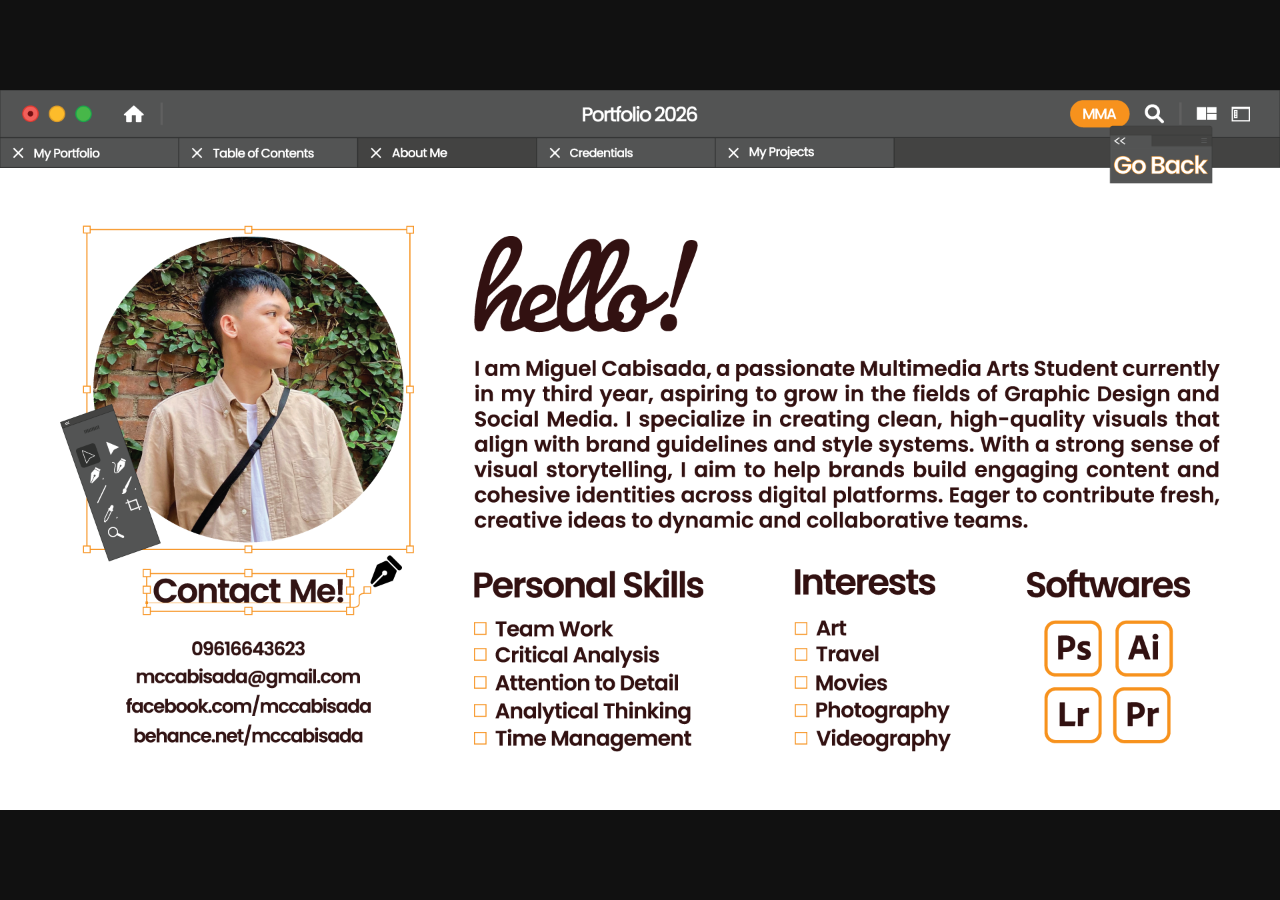
<file: about-me.html>
<!DOCTYPE html>
<html lang="en">
<head>
  <meta charset="UTF-8">
  <title>About Me</title>
  <link rel="stylesheet" href="pages.css">
</head>
<body>

  <div class="page-wrapper">

    <img src="about-me.png" class="page-bg">

    <!-- BACK BUTTON -->
    <img src="back-btn.png" class="back-btn" onclick="goTOC()">

  </div>

  <script src="pages.js"></script>
</body>
</html>
</file>
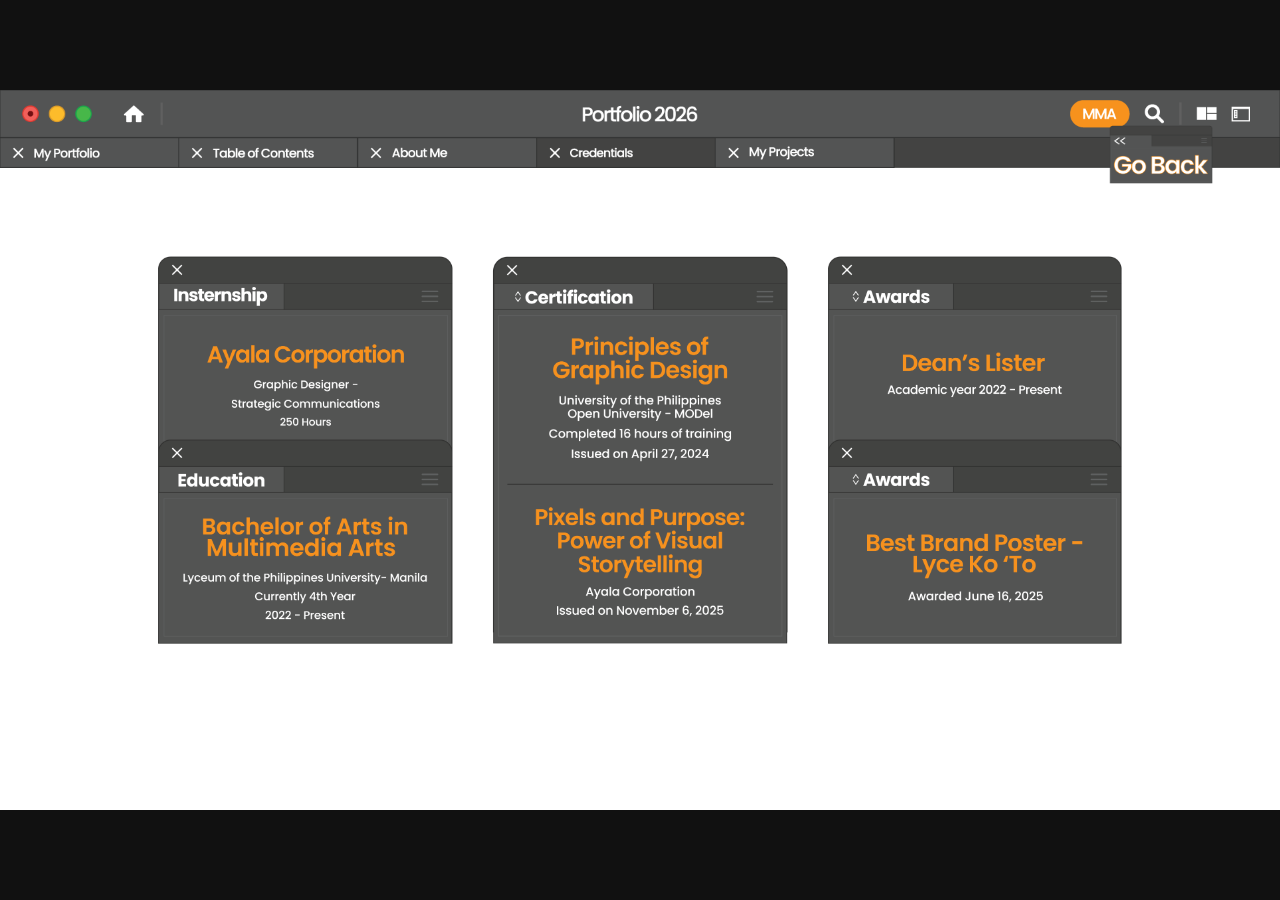
<file: credentials.html>
<!DOCTYPE html>
<html lang="en">
<head>
  <meta charset="UTF-8">
  <title>Credentials</title>
  <link rel="stylesheet" href="pages.css">
</head>
<body>

  <div class="page-wrapper">

    <!-- BACKGROUND -->
    <img src="credentials.png" class="page-bg">

    <!-- BACK BUTTON -->
    <img src="back-btn.png" class="back-btn" onclick="goTOC()">

    <!-- CREDENTIALS GALLERY -->
    <div class="credentials-gallery">

      <img src="cred1.png" class="cred-item">
      <img src="cred2.png" class="cred-item">
      <img src="cred3.png" class="cred-item">

    </div>

  </div>

  <script src="pages.js"></script>
</body>
</html>
</file>
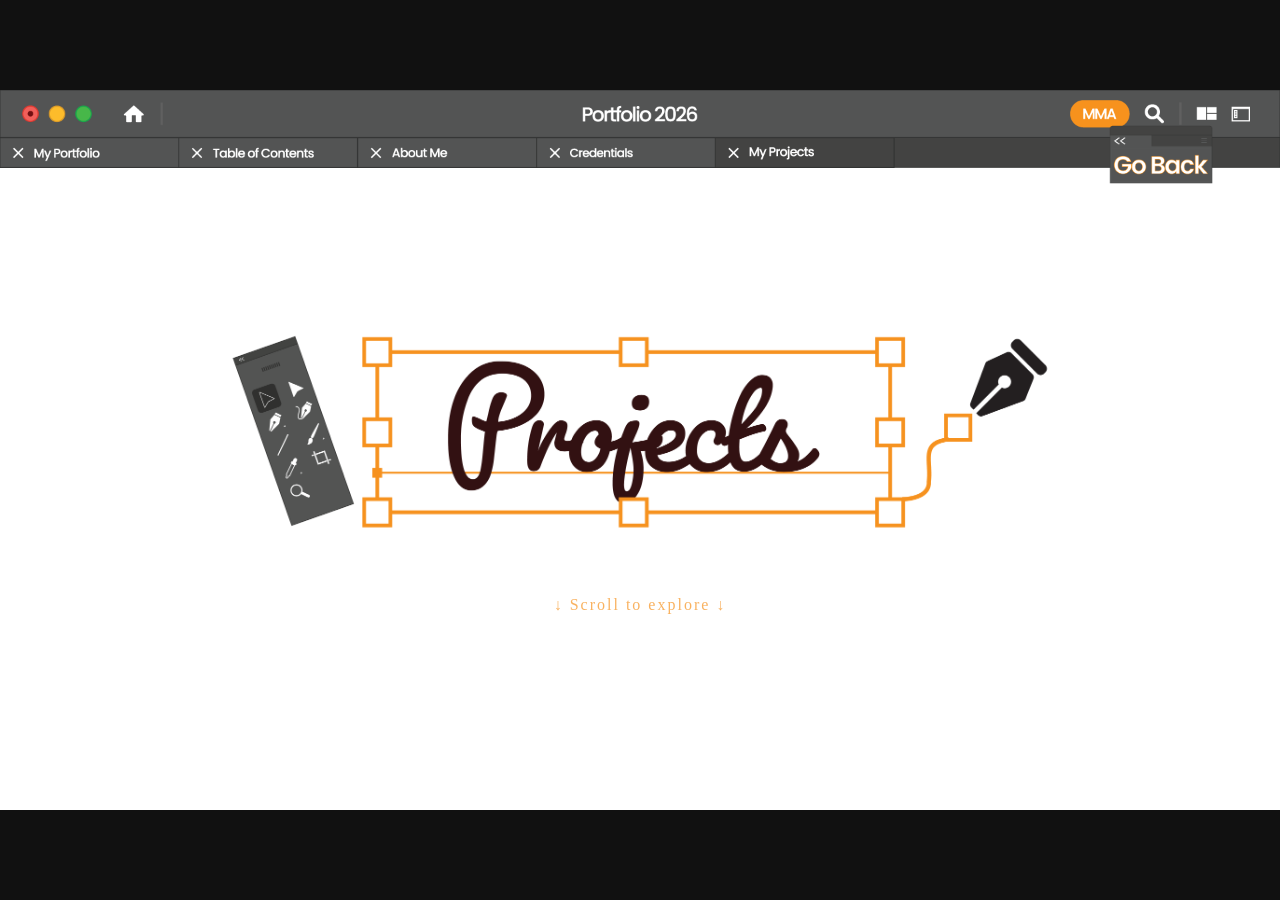
<file: projects.html>
<!DOCTYPE html>
<html lang="en">
<head>
  <meta charset="UTF-8">
  <title>Projects</title>
  <link rel="stylesheet" href="pages.css">
</head>
<body>

  <div class="page-wrapper">

    <!-- BACKGROUND -->
    <img src="projects.png" class="page-bg">

    <!-- BACK BUTTON (FIXED) -->
<img src="back-btn.png" class="back-btn"
onclick="window.location.href='table-of-contents.html'">    <!-- SCROLL CONTAINER -->
    <div class="scroll-container">

      <!-- TITLE -->
      <section class="scroll-section title-section">
        <img src="project.png" class="project-title-img">
        <div class="scroll-indicator">↓ Scroll to explore ↓</div>
      </section>

      <!-- PROJECTS -->
      <section class="scroll-section">
        <img src="work1.png" class="project-img">
      </section>

      <section class="scroll-section">
        <img src="work2.png" class="project-img">
      </section>

      <section class="scroll-section">
        <img src="work3.png" class="project-img">
      </section>

      <section class="scroll-section">
        <img src="work4.png" class="project-img">
      </section>

      <section class="scroll-section">
        <img src="work5.png" class="project-img">
      </section>
   </div>

  <script src="pages.js"></script>

  <script>
    // safety fallback (if external JS fails)
    function goTOC() {
      window.location.href = "table-of-contents.html";
    }
  </script>

</body>
</html>
</file>
<file: pages.css>
body {
  margin: 0;
  background: #111;
  overflow: hidden;
}

/* full screen layout */
.page-wrapper {
  position: relative;
  width: 100vw;
  height: 100vh;
}

/* background system (same as TOC) */
.page-bg {
  position: absolute;
  top: 50%;
  left: 50%;
  transform: translate(-50%, -50%);
  
  width: 100vw;
  height: 100vh;
  object-fit: contain;
}

/* 🔥 BACK BUTTON (consistent portfolio style) */
/* 🔥 BACK BUTTON (SMALL + RIGHT SIDE + SLIGHTLY LOWER) */
.back-btn {
  position: absolute;

  top: 13%;
  right: 5%;
  width: clamp(110px, 6vw, 200px);

  cursor: pointer;

  z-index: 9999; /* 🔥 IMPORTANT FIX */

  transition: transform 0.25s ease, filter 0.25s ease;
}

.back-btn:hover {
  transform: scale(1.08);
  filter: brightness(1.15);
}

.back-btn:active {
  transform: scale(0.96);
}

/* ============================= */
/* 🔥 CREDENTIALS GALLERY UPDATED */
/* ============================= */

.credentials-gallery {
  position: absolute;

  top: 50%;
  left: 50%;
  transform: translate(-50%, -50%);

  display: flex;
  flex-direction: row;
  align-items: center;

  gap: 2px; /* 👈 EVEN TIGHTER spacing */

  z-index: 5;
}

.cred-item {
  width: clamp(260px, 26vw, 420px);

  cursor: pointer;
  transition: transform 0.25s ease, filter 0.25s ease;
}

.cred-item:hover {
  transform: scale(1.08);
  filter: brightness(1.15);
}
.projects-header {
  position: absolute;

  top: 50%;
  left: 50%;
  transform: translate(-50%, -50%);

  width: 100vw;
  height: 100vh;

  object-fit: contain;

  pointer-events: none; /* 👈 prevents blocking clicks */
  z-index: 2;
}
/* ============================= */
/* 🔥 PROJECT PAGE TITLE SECTION */
/* ============================= */

.project-title {
  position: absolute;

  top: 50%;
  left: 50%;
  transform: translate(-50%, -50%);

  text-align: center;
  z-index: 5;
}

.project-title-img {
  width: clamp(2000px, 22vw, 380px);
}

/* scroll hint (important for exhibit UX) */
.scroll-indicator {
  margin-top: 10px;
  font-size: 16px;
  letter-spacing: 2px;
  opacity: 0.7;
  font-size: 16px;
  letter-spacing: 3px;
  color: #f7921e; /* 👈 BLACK TEXT */
  animation: fadeHint 1.5s infinite alternate;
}

@keyframes fadeHint {
  from { opacity: 0.3; transform: translateY(0px); }
  to { opacity: 0.8; transform: translateY(5px); }
}

/* ============================= */
/* 🔥 FULL SCREEN SCROLL SYSTEM */
/* ============================= */

.scroll-container {
  height: 100vh;
  overflow-y: scroll;
  scroll-snap-type: y mandatory;
}

/* each section full screen */
.scroll-section {
  height: 100vh;

  display: flex;
  justify-content: center;
  align-items: center;

  flex-direction: column;

  scroll-snap-align: start;
  position: relative;
}

/* ============================= */
/* 🔥 TITLE SECTION */
/* ============================= */

.title-section {
  text-align: center;
}

/* 🔥 BIG PROJECT TITLE (FIXED) */
.project-title-img {
  width: clamp(600px, 65vw, 1000px); /* 👈 now large as requested */
  max-width: 90vw;

  transition: transform 0.3s ease;
}

.project-title-img:hover {
  transform: scale(1.03);
}

/* scroll hint */
.scroll-indicator {
  margin-top: 20px;
  font-size: 16px;
  letter-spacing: 2px;
  opacity: 0.7;

  animation: fadeHint 1.5s infinite alternate;
}

@keyframes fadeHint {
  from { opacity: 0.3; transform: translateY(0px); }
  to { opacity: 0.9; transform: translateY(8px); }
}

/* ============================= */
/* 🔥 PROJECT IMAGES */
/* ============================= */

.project-img {
  width: clamp(500px, 75vw, 1200px); /* 👈 MUCH BIGGER */

  transition: transform 0.3s ease, filter 0.3s ease;
  cursor: pointer;
}

.project-img:hover {
  transform: scale(1.04);
  filter: brightness(1.15);
}

/* ============================= */
/* 🔥 CLEAN SCROLLBAR */
/* ============================= */

.scroll-container::-webkit-scrollbar {
  width: 0px;
}

/* ============================= */
/* 📱 MOBILE OPTIMIZATION */
/* ============================= */

@media (max-width: 768px) {

  /* 🔹 GENERAL SCALE FIX */
  body {
    overflow-x: hidden;
  }

  /* 🔹 BACK BUTTON */
  .back-btn {
    top: 10%;
    right: 5%;
    width: clamp(80px, 18vw, 140px);
  }

  /* 🔹 PROJECT TITLE */
  .project-title-img {
    width: 80vw;
  }

  /* 🔹 PROJECT IMAGES */
  .project-img {
    width: 90vw;
  }

  /* 🔹 SCROLL INDICATOR */
  .scroll-indicator {
    font-size: 12px;
  }

  /* 🔹 TOC BUTTONS (STACK BETTER ON SMALL SCREEN) */
  .toc-buttons {
    flex-wrap: wrap;
    gap: 15px;
  }

  .toc-btn {
    width: 40vw;
  }

  /* 🔹 CREDENTIALS (STACK IF TOO SMALL) */
  .credentials-gallery {
    flex-direction: column;
    gap: 10px;
  }

  .cred-item {
    width: 80vw;
  }

}
</file>
